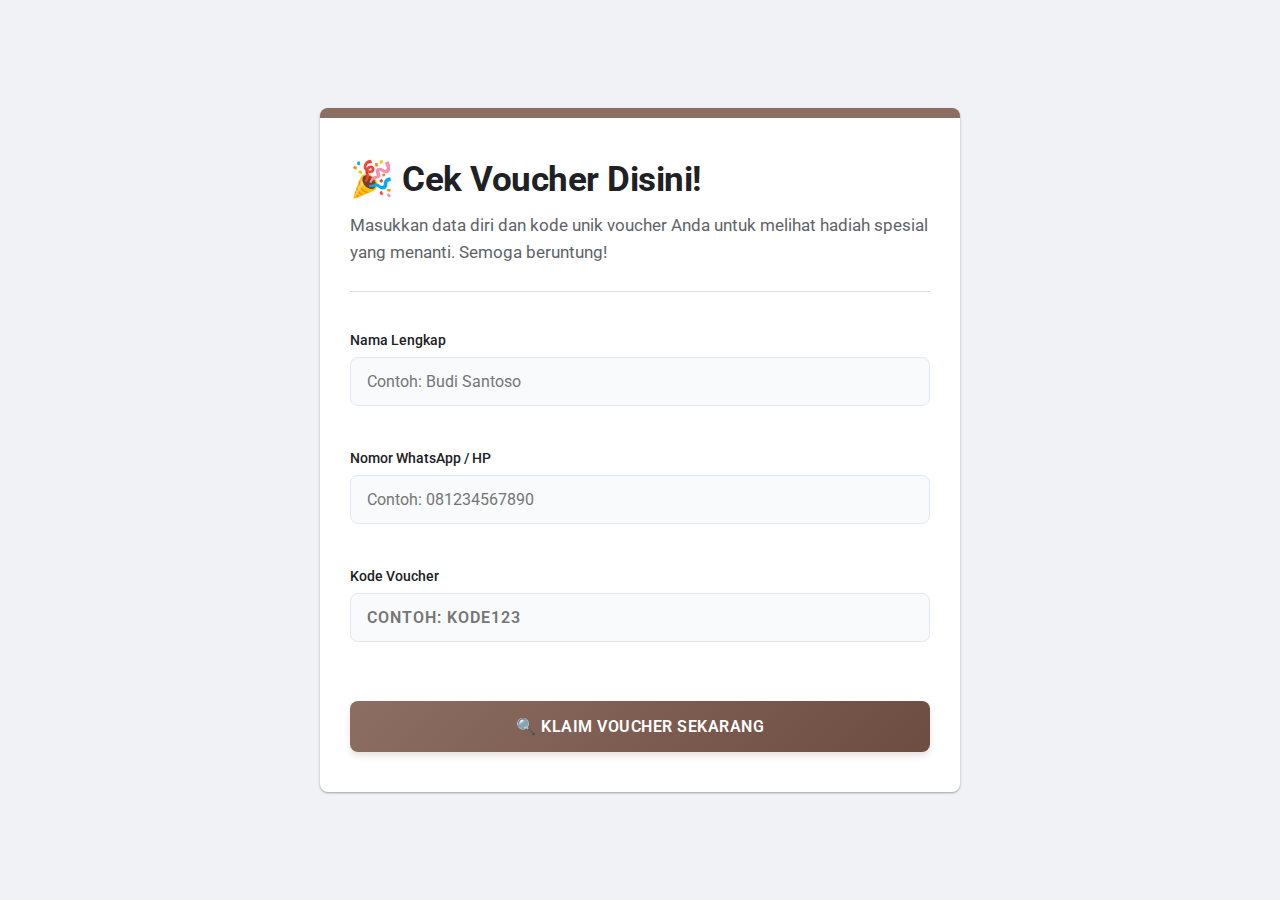
<file: index.html>
<!doctype html>
<html lang="id">
  <head>
    <meta charset="UTF-8" />
    <meta name="viewport" content="width=device-width, initial-scale=1.0" />
    <title>Cek Voucher Anda</title>
    <link rel="stylesheet" href="style.css" />
    <link
      href="https://fonts.googleapis.com/css2?family=Outfit:wght@300;400;500;600;700&display=swap"
      rel="stylesheet"
    />
    <style>
        .page-title {
            font-size: 2.2rem;
            font-weight: 700;
            color: var(--text-main);
            margin-bottom: 12px;
            letter-spacing: -0.5px;
        }

        .page-subtitle {
            color: var(--text-sec);
            font-size: 1.05rem;
            line-height: 1.6;
            margin-bottom: 40px;
            border-bottom: 1px solid var(--border);
            padding-bottom: 25px;
        }

        .form-group {
            margin-bottom: 20px;
        }

        .form-label {
            display: block;
            margin-bottom: 8px;
            font-size: 0.9rem;
            font-weight: 500;
            color: var(--text-main);
        }

        .input-enhanced {
            width: 100%;
            padding: 14px 16px;
            border: 1px solid #e2e8f0;
            border-radius: 8px;
            font-size: 1rem;
            transition: all 0.3s ease;
            background-color: #f8fafc;
        }

        .input-enhanced:focus {
            background-color: #fff;
            border-color: var(--accent);
            box-shadow: 0 0 0 4px rgba(141, 110, 99, 0.15);
            outline: none;
        }

        .btn-primary {
            width: 100%;
            margin-top: 15px;
            background: linear-gradient(135deg, var(--accent) 0%, #6d4c41 100%);
            color: white;
            border: none;
            padding: 16px;
            border-radius: 8px;
            font-weight: 600;
            font-size: 1rem;
            letter-spacing: 0.5px;
            cursor: pointer;
            box-shadow: 0 4px 6px rgba(141, 110, 99, 0.2);
            transition: transform 0.2s, box-shadow 0.2s;
        }

        .btn-primary:hover {
            transform: translateY(-2px);
            box-shadow: 0 6px 12px rgba(141, 110, 99, 0.3);
        }

        .btn-primary:active {
            transform: translateY(0);
        }

        .btn-primary:disabled {
            background: #cbd5e1;
            cursor: not-allowed;
            transform: none;
            box-shadow: none;
        }

        /* Modal Refinements */
        .modal-icon {
            font-size: 3rem;
            margin-bottom: 15px;
            display: block;
        }
    </style>
  </head>
  <body>
    <div class="background-blobs">
      <div class="blob blob-1"></div>
      <div class="blob blob-2"></div>
      <div class="blob blob-3"></div>
    </div>

    <div class="container">
      <div class="card">
        <div id="entryView">
          <h1 class="page-title">🎉 Cek Voucher Disini!</h1>
          <p class="page-subtitle">
            Masukkan data diri dan kode unik voucher Anda untuk melihat hadiah spesial yang menanti. Semoga beruntung!
          </p>

          <div class="input-group">
            <div class="form-group">
                <label for="userName" class="form-label">Nama Lengkap</label>
                <input
                  type="text"
                  id="userName"
                  placeholder="Contoh: Budi Santoso"
                  class="input-enhanced"
                  autocomplete="name"
                />
            </div>
            
            <div class="form-group">
                <label for="userPhone" class="form-label">Nomor WhatsApp / HP</label>
                <input
                  type="tel"
                  id="userPhone"
                  placeholder="Contoh: 081234567890"
                  class="input-enhanced"
                  autocomplete="tel"
                />
            </div>

            <div class="form-group">
                <label for="voucherCode" class="form-label">Kode Voucher</label>
                <input
                  type="text"
                  id="voucherCode"
                  placeholder="Contoh: KODE123"
                  class="input-enhanced"
                  autocomplete="off"
                  style="text-transform: uppercase; letter-spacing: 1px; font-weight: 600;"
                />
            </div>

            <button id="checkBtn" class="btn-primary">🔍 KLAIM VOUCHER SEKARANG</button>
          </div>
        </div>
      </div>
    </div>

    <div id="customModal" class="modal hidden">
        <div class="modal-content">
            <span class="modal-icon" id="modalIcon">⚠️</span>
            <h2 id="modalTitle" style="margin-bottom: 10px;">Perhatian</h2>
            <p id="modalMessage" style="margin-bottom: 25px; line-height: 1.5;">Pesan sistem.</p>
            <button id="modalBtn" class="btn-primary" style="padding: 12px; margin-top: 0;">MENGERTI</button>
        </div>
    </div>

    <script src="data.js"></script>
    <script src="script.js"></script>
  </body>
</html>
</file>
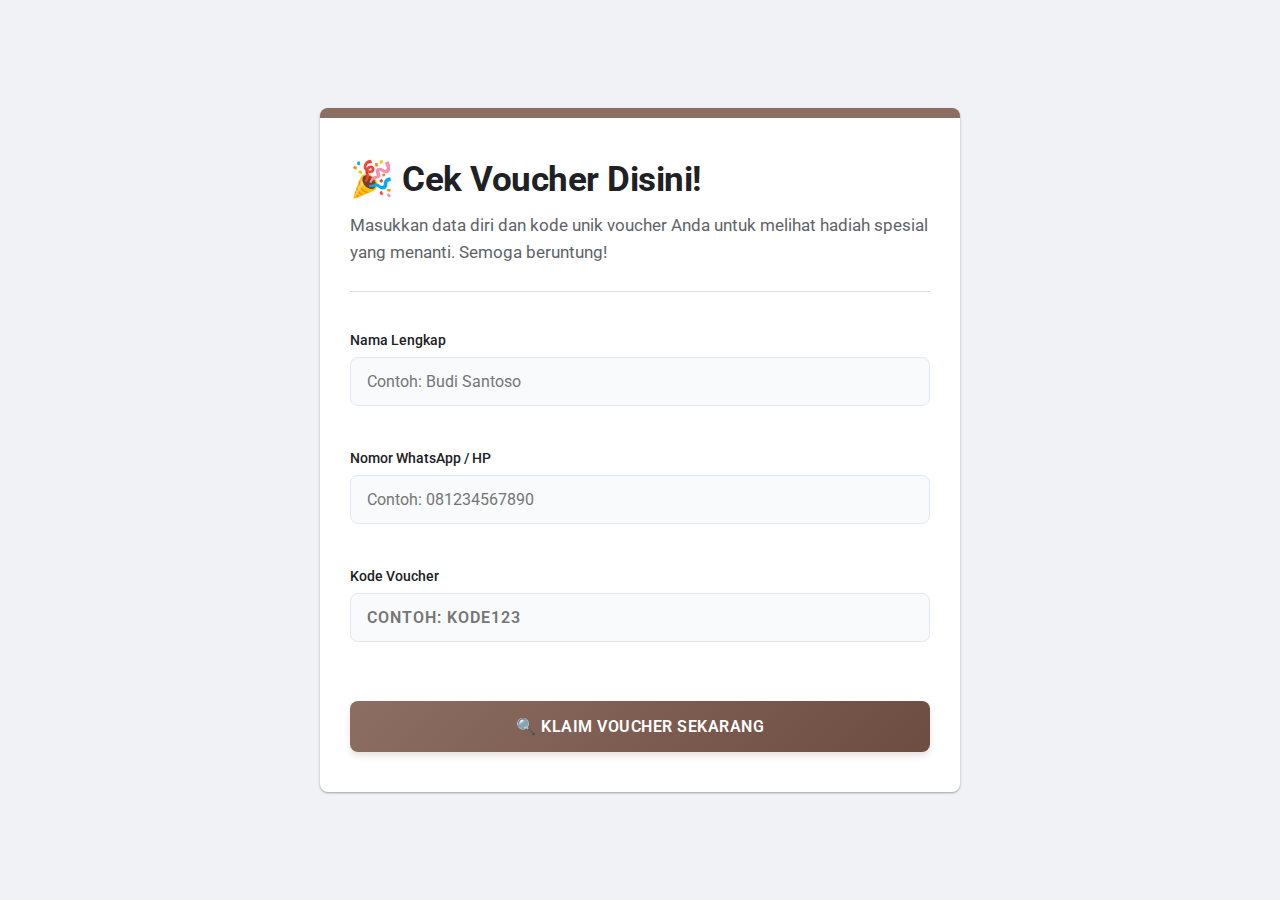
<file: success.html>
<!DOCTYPE html>
<html lang="id">
<head>
    <meta charset="UTF-8">
    <meta name="viewport" content="width=device-width, initial-scale=1.0">
    <title>Berhasil Mengklaim!</title>
    <link rel="stylesheet" href="style.css">
    <link href="https://fonts.googleapis.com/css2?family=Outfit:wght@300;400;600;700&display=swap" rel="stylesheet">
    <style>
        .success-title {
            font-size: 2rem;
            margin-bottom: 10px;
        }
        
        .success-subtitle {
            margin-bottom: 30px;
        }

        .result-details {
            margin-top: 20px;
            border-top: 1px dashed #ccc;
            padding-top: 15px;
            font-size: 0.85rem;
            color: #64748b;
        }

        .result-row {
            margin-bottom: 8px;
            display: flex;
            justify-content: space-between;
            align-items: center;
        }

        .ref-code {
            background: #f1f5f9;
            padding: 4px 8px;
            border-radius: 4px;
            font-weight: 600;
            color: #334155;
            font-family: monospace;
            letter-spacing: 0.5px;
        }

        .validation-note {
            font-size: 0.75rem;
            margin-top: 15px;
            color: #94a3b8;
            font-style: italic;
        }

        .claim-section {
            margin-top: 25px;
            display: none;
            text-align: center;
            border-top: 1px solid #f0f0f0;
            padding-top: 20px;
        }

        .claim-text {
            color: var(--text-sec);
            margin-bottom: 15px;
        }

        .whatsapp-btn {
            display: inline-flex;
            align-items: center;
            justify-content: center;
            background-color: #25D366;
            color: white;
            padding: 12px 28px;
            border-radius: 50px;
            text-decoration: none;
            font-weight: 600;
            font-size: 1rem;
            box-shadow: 0 4px 12px rgba(37, 211, 102, 0.3);
            transition: all 0.3s ease;
        }

        .whatsapp-btn:hover {
            transform: translateY(-2px);
            box-shadow: 0 6px 16px rgba(37, 211, 102, 0.4);
        }

        .whatsapp-icon {
            font-size: 1.3rem;
            margin-right: 8px;
        }
    </style>
</head>
<body>
    <div class="background-blobs">
        <div class="blob blob-1"></div>
        <div class="blob blob-2"></div>
        <div class="blob blob-3"></div>
    </div>

    <div class="container">
        <div class="card">
            <h1 class="success-title">Hai <span id="userNameDisplay">Sobat</span>! 🎉</h1>
            <p class="subtitle success-subtitle">
                Voucher kamu berhasil diverifikasi sistem.
            </p>

            <div id="result" class="result">
                <div class="content">
                    <span id="emoji">🎁</span>
                    <h2 id="prizeText">Memproses hadiah...</h2>
                </div>
                
                <div class="result-details">
                    <div class="result-row">
                        <span>Waktu Klaim:</span>
                        <span id="timestampDisplay" style="font-weight: 500;">-</span>
                    </div>
                    <div class="result-row">
                        <span>Kode Referensi:</span>
                        <code id="refDisplay" class="ref-code">-</code>
                    </div>
                    <p class="validation-note">*Simpan Kode Referensi ini sebagai bukti klaim yang sah ke Admin.</p>
                </div>
            </div>

            <div id="claimInfo" class="claim-section">
                <p class="claim-text">
                    Selamat! Silakan screenshot halaman ini dan kirimkan ke Admin untuk pengambilan hadiah:
                </p>
                <a href="https://wa.me/0823927?text=Halo%20Admin,%20saya%20menang%20voucher!" target="_blank" class="whatsapp-btn">
                    <span class="whatsapp-icon">📱</span> Hubungi Admin
                </a>
            </div>
        </div>
    </div>

    <script>
        document.addEventListener('DOMContentLoaded', () => {
            const dataRaw = sessionStorage.getItem('voucherResult');
            
            if (!dataRaw) {
                alert("Akses tidak sah. Silakan input kode voucher kembali.");
                window.location.href = "index.html";
                return;
            }

            const data = JSON.parse(dataRaw);
            
            const els = {
                name: document.getElementById("userNameDisplay"),
                prize: document.getElementById("prizeText"),
                emoji: document.getElementById("emoji"),
                time: document.getElementById("timestampDisplay"),
                ref: document.getElementById("refDisplay"),
                claimSection: document.getElementById("claimInfo")
            };

            els.name.textContent = data.name || "Sobat";
            els.time.textContent = data.date || "-";
            els.ref.textContent = data.refId || "-";
            els.prize.textContent = data.prize;

            if (data.prize && data.prize.toUpperCase().includes("ZONK")) {
                els.emoji.textContent = "😢";
                els.prize.style.color = "var(--error, #ef4444)";
                els.claimSection.style.display = "none";
            } else {
                els.emoji.textContent = "🎉";
                els.prize.style.color = "var(--success, #22c55e)";
                els.claimSection.style.display = "block";
            }
        });
    </script>
</body>
</html>
</file>
<file: style.css>
@import url('https://fonts.googleapis.com/css2?family=Roboto:wght@400;500;700&display=swap');

:root {
  --primary-bg: #f0f2f5;
  --card-bg: #ffffff;
  --accent: #8D6E63;
  --accent-hover: #6D4C41;
  --text-main: #202124;
  --text-sec: #5f6368;
  --border: #dadce0;
  --error: #d93025;
  --success: #198754;
}

* {
  margin: 0;
  padding: 0;
  box-sizing: border-box;
  font-family: 'Roboto', sans-serif;
}

body {
  background-color: var(--primary-bg);
  color: var(--text-main);
  min-height: 100vh;
  display: flex;
  justify-content: center;
  align-items: center;
  padding: 20px;
}


.background-blobs {
  display: none;
}

.container {
  width: 100%;
  max-width: 640px;
}


.card {
  background: var(--card-bg);
  border-radius: 8px;
  border-top: 10px solid var(--accent);
  padding: 40px 30px;
  box-shadow: 0 1px 3px rgba(0,0,0,0.12), 0 1px 2px rgba(0,0,0,0.24);
  text-align: left;
}

h1 {
  font-size: 2rem;
  font-weight: 400;
  color: var(--text-main);
  margin-bottom: 10px;
}

.subtitle {
  color: var(--text-sec);
  font-size: 1rem;
  margin-bottom: 30px;
  border-bottom: 1px solid var(--border);
  padding-bottom: 20px;
}


.input-group {
  display: flex;
  flex-direction: column;
  gap: 24px;
}

input {
  width: 100%;
  padding: 12px 15px;
  border: 1px solid var(--border);
  border-radius: 4px;
  font-size: 1rem;
  color: var(--text-main);
  outline: none;
  transition: all 0.2s;
  background-color: #fff;
}

input:focus {
  border-color: var(--accent);
  box-shadow: 0 0 0 1px var(--accent);
}

#voucherCode {
  text-transform: uppercase;
  letter-spacing: 1px;
}


button {
  margin-top: 30px;
  background-color: var(--accent);
  color: white;
  border: none;
  padding: 12px 24px;
  border-radius: 4px;
  font-weight: 500;
  font-size: 0.95rem;
  cursor: pointer;
  text-transform: uppercase;
  letter-spacing: 0.5px;
  transition: background 0.2s;
  float: right;
  width: auto;  
}

button:hover {
  background-color: var(--accent-hover);
  box-shadow: 0 1px 2px rgba(0,0,0,0.2);
}

button:disabled {
  background-color: #ccc;
  cursor: not-allowed;
}


.result {
  margin-top: 30px;
  padding: 20px;
  border: 1px dashed var(--accent);
  background-color: #fdfbf7;
  border-radius: 8px;
  text-align: center;
}

#emoji {
  font-size: 3rem;
  display: block;
  margin-bottom: 10px;
}


table {
  width: 100%;
  border-collapse: collapse;
  margin-top: 20px;
  color: var(--text-main) !important;
  font-size: 0.9rem;
}

th, td {
  padding: 12px 15px;
  text-align: left;
  border-bottom: 1px solid var(--border) !important;
}

th {
  background-color: #f8f9fa !important;
  color: var(--text-sec) !important;
  font-weight: 600;
}

tr:hover {
  background-color: #f1f3f4 !important;
}

td {
  color: var(--text-main) !important;
}


::-webkit-scrollbar { width: 8px; }
::-webkit-scrollbar-thumb { background: #ccc; border-radius: 4px; }


.modal {
    position: fixed;
    top: 0;
    left: 0;
    width: 100%;
    height: 100%;
    background: rgba(0, 0, 0, 0.5);
    display: flex;
    justify-content: center;
    align-items: center;
    z-index: 9999;
    backdrop-filter: blur(2px);
}

.modal.hidden {
    display: none;
}

.modal-content {
  background: white;
  color: var(--text-main);
  border-radius: 8px;
  padding: 30px;
  width: 90%;
  max-width: 400px;
  text-align: center;
  box-shadow: 0 5px 20px rgba(0,0,0,0.2);
  animation: popIn 0.3s ease;
}

@keyframes popIn {
    from { transform: scale(0.9); opacity: 0; }
    to { transform: scale(1); opacity: 1; }
}
#modalTitle { color: var(--text-main) !important; font-weight: 500;}
#modalMessage { color: var(--text-sec) !important; }
#modalBtn { 
  width: 100%; 
  float: none; 
  background-color: var(--accent);
}


@media (max-width: 480px) {
  .card {
    padding: 20px;
  }
  button {
    width: 100%;
  }
}
</file>
